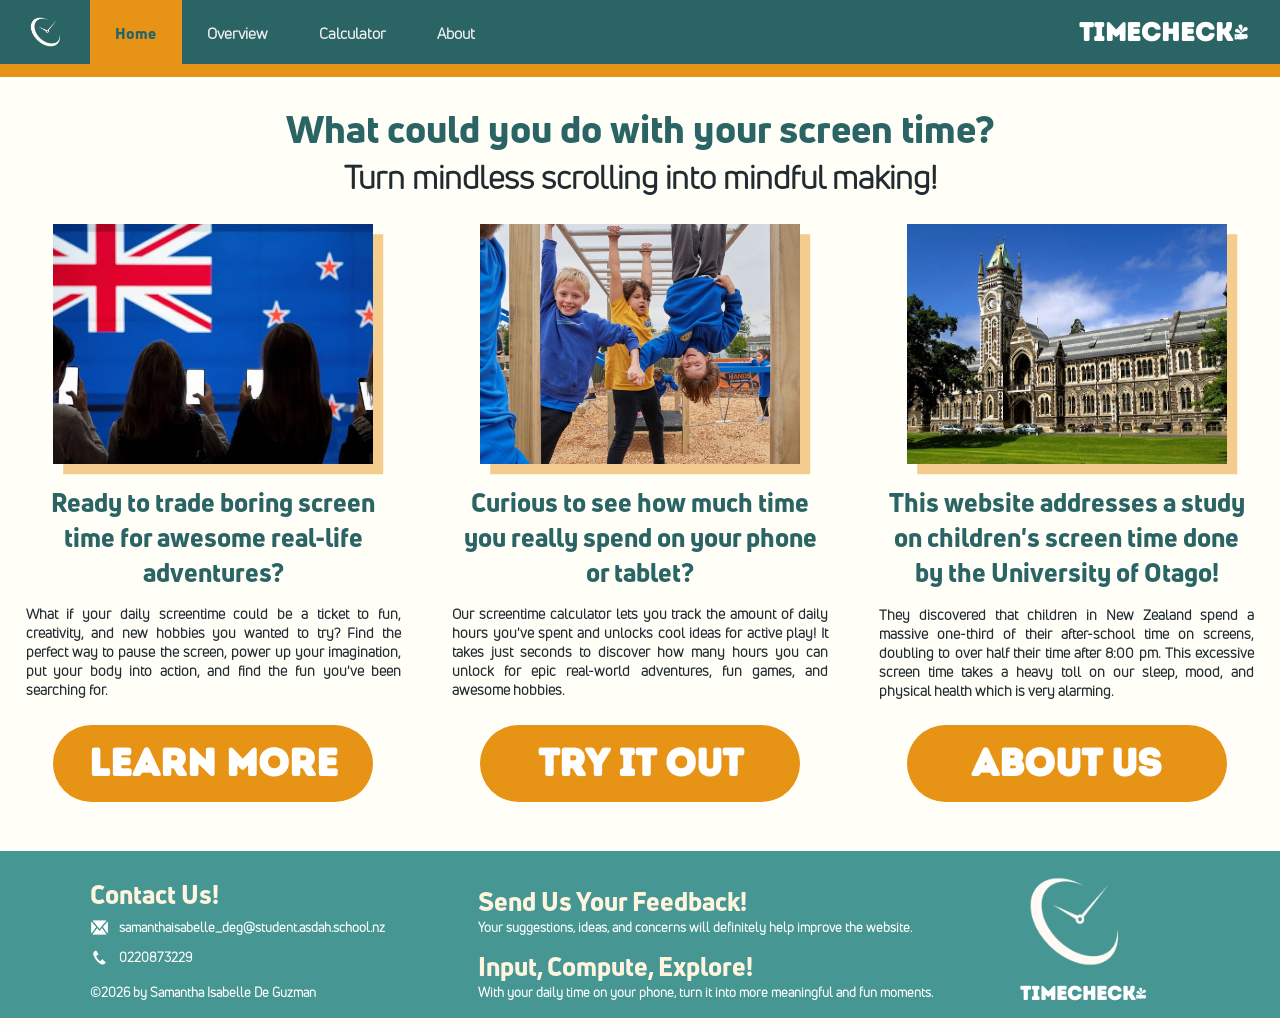
<file: index.html>
<!DOCTYPE html>
<html lang = "en">
    <head>
        <meta charset="UTF-8">
        <meta name="description" content="Digital Technologies Level 3 Project">
        <meta name="keywords" content="HTML, CSS, JavaScript">
        <meta name="author" content="Samantha Isabelle De Guzman">
        <meta name="viewport" content="width=device-width, initial-scale=1.0">
        <title>TimeCheck!</title>
        <link rel="stylesheet" href="styles.css">
        <link rel="icon" type="image/x-icon" href="images/TimeCheck!.png">
    </head>
    <body>
        <div class = "topnav">
            <img src = "images/logo.png" alt = "logo" class = "logo">
            <a href = "index.html" class = "active">Home</a>
            <a href = "overview.html">Overview</a>
            <a href = "calculator.html">Calculator</a>
            <a href = "about.html">About</a>
            <h1 class = "websiteName">TimeCheck!</h1>
        </div>
        <div> 
            <div class = "topnavBorder"></div>
            <h1>What could you do with your screen time?</h1>
            <p class = "message1">Turn mindless scrolling into mindful making!</p>
        </div>
        <div class = "flexContainer">
            <div class = "introductionBlock">
                <img src = "images/nzKidsOnPhone.png" alt = "nzkidsOnPhone" class = "nzKidsOnPhone">
                <h2>Ready to trade boring screen time for awesome real-life adventures?</h2>
                <p>
                    What if your daily screentime could be a ticket to fun, creativity, and new hobbies you wanted to try?
                    Find the perfect way to pause the screen, power up your imagination, put your body into action, and find the fun you've been searching for.
                </p>
                <h1 class = "button">
                    <a href = "overview.html">LEARN MORE</a>
                </h1>
            </div>
            <div class = "calculatorBlock">
                <img src = "images/threeKids.png" alt = "threeKids" class = "threeKids">
                <h2>Curious to see how much time you really spend on your phone or tablet? </h2>
                <p>
                    Our screentime calculator lets you track the amount of daily hours you've spent and unlocks cool ideas for active play! 
                    It takes just seconds to discover how many hours you can unlock for epic real-world adventures, fun games, and awesome hobbies.
                </p>
                <h1 class = "button">
                    <a href = "calculator.html">TRY IT OUT</a>
                </h1>
            </div>
            <div class = "aboutBlock">
                <img src = "images/aboutUs.png" alt = "aboutUs" class = "aboutUs">
                <h2>This website addresses a study on children's screen time done by the University of Otago!</h2>
                <p>
                    They discovered that children in New Zealand spend a massive one-third of their after-school time on screens, doubling to over half their time after 8:00 pm. 
                    This excessive screen time takes a heavy toll on our sleep, mood, and physical health which is very alarming.
                </p>
                <h1 class = "button">
                    <a href = "about.html">ABOUT US</a>
                </h1>
            </div>
        </div>
        <footer>
            <div class = "footerInfo">
                <h2 class = "smallHeading">Contact Us!</h2>
                <div class = "contactInfo">
                    <img src = "images/email.png" alt = "email" class = "emailIcon">
                    <p class = "contactInfo">samanthaisabelle_deg@student.asdah.school.nz<p>
                </div>
                <div class = "contactInfo">
                    <img src = "images/phone.png" alt = "phone" class = "phoneIcon">
                    <p class = "contactInfo">0220873229</p>
                </div>
                <p class = "copyrightInfo">©2026 by Samantha Isabelle De Guzman</p>
            </div>
            <div class = "footerRedirectory">
                <h2 class = "smallHeading"><a href = "about.html" class = "feedbackRedirect">Send Us Your Feedback!</a></h2>
                <p class = "feedbackDesc">Your suggestions, ideas, and concerns will definitely help improve the website.</p>
                <h2 class = "smallHeading">Input, Compute, Explore!</h2>
                <p class = "desc">With your daily time on your phone, turn it into more meaningful and fun moments.</p>
            </div>
            <img src = "images/logo.png" alt = "logo" class = "footerLogo">
            <h2 class = "websiteNameFooter">TimeCheck!</h2>
        </footer>
    </body>
</html>
</file>
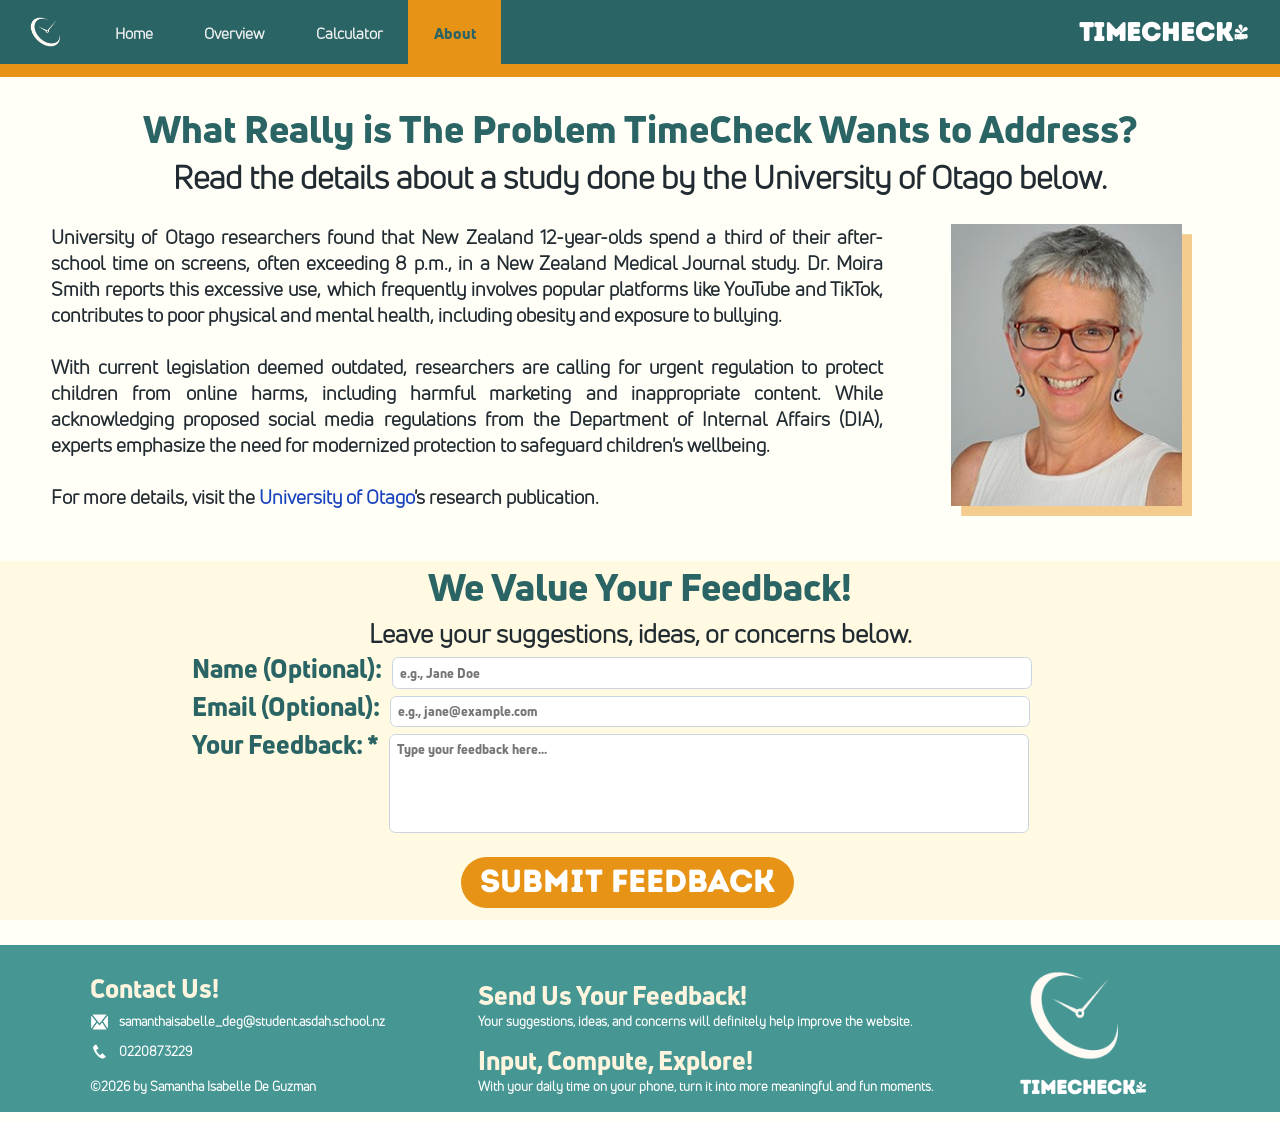
<file: about.html>
<!DOCTYPE html>
<html lang = "en">
    <head>
        <meta charset="UTF-8">
        <meta name="description" content="Digital Technologies Level 3 Project">
        <meta name="keywords" content="HTML, CSS, JavaScript">
        <meta name="author" content="Samantha Isabelle De Guzman">
        <meta name="viewport" content="width=device-width, initial-scale=1.0">
        <title>About | TimeCheck!</title>
        <link rel="stylesheet" href="styles.css">
        <link rel="icon" type="image/x-icon" href="images/TimeCheck!.png">
    </head>
    <body>
        <div class = "topnav">
            <img src = "images/logo.png" alt = "logo" class = "logo">
            <a href = "index.html">Home</a>
            <a href = "overview.html">Overview</a>
            <a href = "calculator.html">Calculator</a>
            <a href = "about.html" class = "active">About</a>
            <h1 class = "websiteName">TimeCheck!</h1>
        </div>
        <div> 
            <div class = "topnavBorder"></div>
            <h1>What Really is The Problem TimeCheck Wants to Address?</h1>
            <p class = "message1">Read the details about a study done by the University of Otago below.</p>
        </div>
        <div>
            <p class = "paragraph1">
                University of Otago researchers found that New Zealand 12-year-olds spend a third of their after-school time on screens, often exceeding 8 p.m., in a New Zealand Medical Journal study. 
                Dr. Moira Smith reports this excessive use, which frequently involves popular platforms like YouTube and TikTok, contributes to poor physical and mental health, including obesity and exposure to bullying.
                <br><br>
                With current legislation deemed outdated, researchers are calling for urgent regulation to protect children from online harms, including harmful marketing and inappropriate content. 
                While acknowledging proposed social media regulations from the Department of Internal Affairs (DIA), experts emphasize the need for modernized protection to safeguard children's wellbeing. 
                <br><br>
                For more details, visit the <a href = "https://www.otago.ac.nz/news/newsroom/kids-spending-one-third-of-after-school-time-on-screens-study-finds" target = "_blank" class = "otago">University of Otago</a>'s research publication.
            </p>
            <img src = "images/moiraSmith.jpg" alt = "moiraSmith" class = "moiraSmith">
        </div>
        <div class = "feedbackContainer">
            <h1>We Value Your Feedback!</h1>
            <p class = "message2">Leave your suggestions, ideas, or concerns below.</p>
            <form action = "https://formspree.io/f/xdenwken" method = "POST">
                <div class = "formGroup">
                    <label for = "userName">Name (Optional): </label>
                    <input type = "text" id = "userName" name = "name" placeholder = "e.g., Jane Doe">
                </div>
                <div class = "formGroup">
                    <label for = "userEmail">Email (Optional): </label>
                    <input type = "email" id = "userEmail" name = "email" placeholder = "e.g., jane@example.com">
                </div>
                <div class = "formGroup">
                    <label for = "userFeedback">Your Feedback: <span class = "required">*</span></label>
                    <textarea id = "userFeedback" name = "suggestion" rows = "5" required placeholder = "Type your feedback here..."></textarea>
                </div>
                <button type = "submit" class = "submitButton">Submit Feedback</button>
            </form>
        </div>
        <footer>
            <div class = "footerInfo">
                <h2 class = "smallHeading">Contact Us!</h2>
                <div class = "contactInfo">
                    <img src = "images/email.png" alt = "email" class = "emailIcon">
                    <p class = "contactInfo">samanthaisabelle_deg@student.asdah.school.nz<p>
                </div>
                <div class = "contactInfo">
                    <img src = "images/phone.png" alt = "phone" class = "phoneIcon">
                    <p class = "contactInfo">0220873229</p>
                </div>
                <p class = "copyrightInfo">©2026 by Samantha Isabelle De Guzman</p>
            </div>
            <div class = "footerRedirectory">
                <h2 class = "smallHeading"><a href = "about.html" class = "feedbackRedirect">Send Us Your Feedback!</a></h2>
                <p class = "feedbackDesc">Your suggestions, ideas, and concerns will definitely help improve the website.</p>
                <h2 class = "smallHeading">Input, Compute, Explore!</h2>
                <p class = "desc">With your daily time on your phone, turn it into more meaningful and fun moments.</p>
            </div>
            <img src = "images/logo.png" alt = "logo" class = "footerLogo">
            <h2 class = "websiteNameFooter">TimeCheck!</h2>
        </footer>
    </body>
</html>
</file>
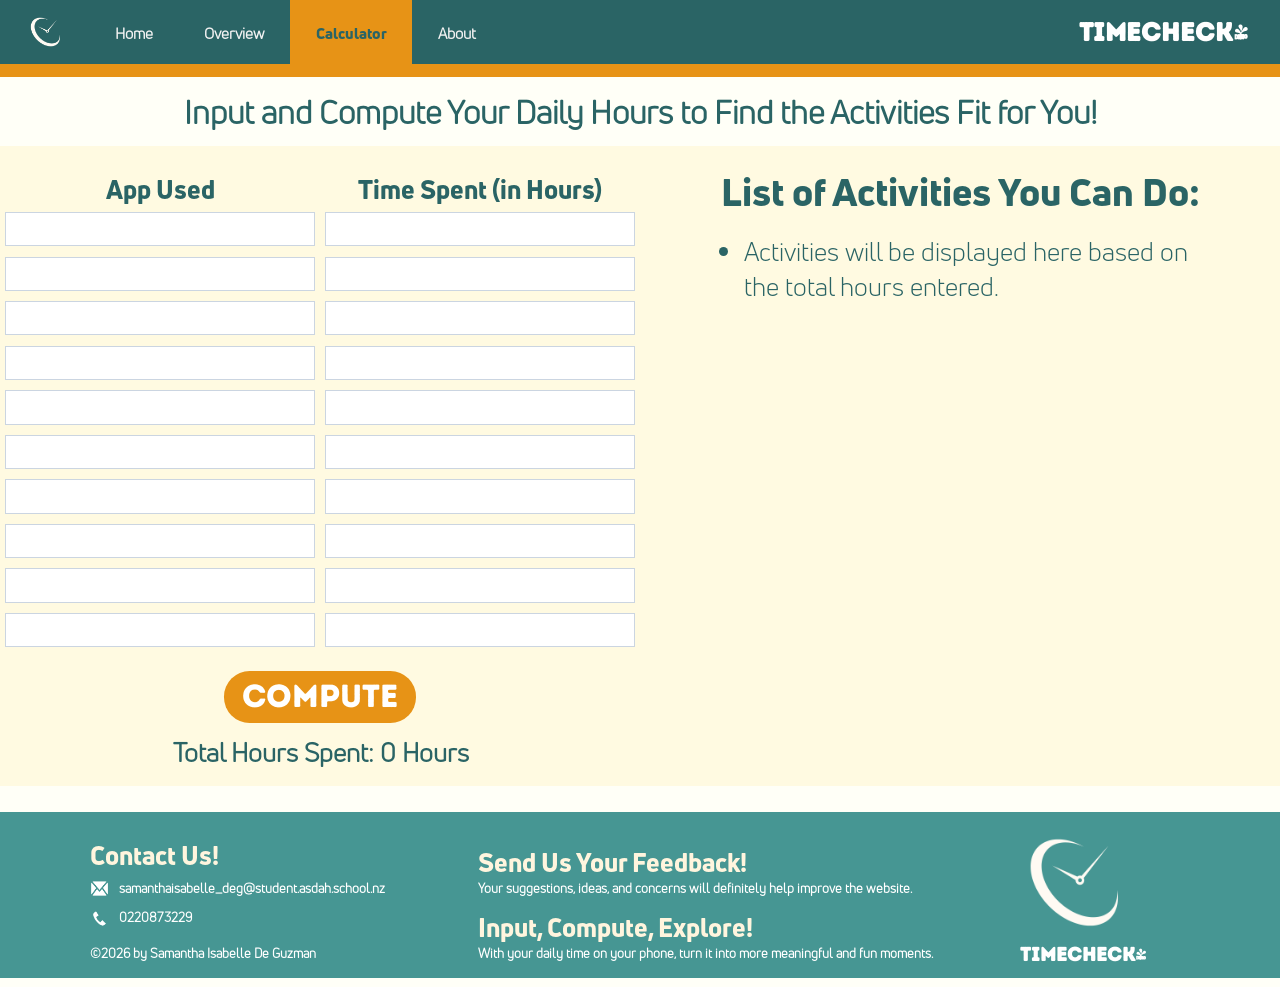
<file: calculator.html>
<!DOCTYPE html>
<html lang = "en">
    <head>
        <meta charset="UTF-8">
        <meta name="description" content="Digital Technologies Level 3 Project">
        <meta name="keywords" content="HTML, CSS, JavaScript">
        <meta name="author" content="Samantha Isabelle De Guzman">
        <meta name="viewport" content="width=device-width, initial-scale=1.0">
        <title>Calculator | TimeCheck!</title>
        <link rel="stylesheet" href="styles.css">
        <link rel="icon" type="image/x-icon" href="images/TimeCheck!.png">
        <script src="script.js"></script>
    </head>
    <body>
        <div class = "topnav">
            <img src = "images/logo.png" alt = "logo" class = "logo">
            <a href = "index.html">Home</a>
            <a href = "overview.html">Overview</a>
            <a href = "calculator.html" class = "active">Calculator</a>
            <a href = "about.html">About</a>
            <h1 class = "websiteName">TimeCheck!</h1>
        </div>
        <div>
            <div class = "topnavBorder"></div>
            <p class = "message3">Input and Compute Your Daily Hours to Find the Activities Fit for You!</p>
        </div>
        <div class = "flexContainer">
            <div class = "calculator">
                <table class = "editableTable">
                    <thead>
                        <tr>
                            <th>App Used</th>
                            <th>Time Spent (in Hours)</th>
                        </tr>
                    </thead>
                    <tbody>
                        <tr>
                            <td><input type = "text" name = "app1"></td>
                            <td><input type = "number" name = "hours1" class = "hourInput"></td>
                        </tr>
                        <tr>
                            <td><input type = "text" name = "app2"></td>
                            <td><input type = "number" name = "hours2" class = "hourInput"></td>
                        </tr>
                        <tr>
                            <td><input type = "text" name = "app3"></td>
                            <td><input type = "number" name = "hours3" class = "hourInput"></td>
                        </tr>
                        <tr>
                            <td><input type = "text" name = "app4"></td>
                            <td><input type = "number" name = "hours4" class = "hourInput"></td>
                        </tr>
                        <tr>
                            <td><input type = "text" name = "app5"></td>
                            <td><input type = "number" name = "hours5" class = "hourInput"></td>
                        </tr>
                        <tr>
                            <td><input type = "text" name = "app6"></td>
                            <td><input type = "number" name = "hours6" class = "hourInput"></td>
                        </tr>
                        <tr>
                            <td><input type = "text" name = "app7"></td>
                            <td><input type = "number" name = "hours7" class = "hourInput"></td>
                        </tr>
                        <tr>
                            <td><input type = "text" name = "app8"></td>
                            <td><input type = "number" name = "hours8" class = "hourInput"></td>
                        </tr>
                        <tr>
                            <td><input type = "text" name = "app9"></td>
                            <td><input type = "number" name = "hours9" class = "hourInput"></td>
                        </tr>
                        <tr>
                            <td><input type = "text" name = "app10"></td>
                            <td><input type = "number" name = "hours10" class = "hourInput"></td>
                        </tr>
                    </tbody>
                </table>
                <button class = "computeButton" type = "button" onclick = "computeTotal()">Compute</button>
                <p class = "totalHoursDisplay">Total Hours Spent: <span id = "totalHoursDisplay">0</span> Hours</p>
            </div>
            <div class = "activityList">
                <p class = "activityHeader">List of Activities You Can Do:</p>
                <div id = "activityDisplay">
                    <ul>
                        <li>Activities will be displayed here based on the total hours entered.</li>
                    </ul>
                </div>
            </div>
        </div>
        <footer>
            <div class = "footerInfo">
                <h2 class = "smallHeading">Contact Us!</h2>
                <div class = "contactInfo">
                    <img src = "images/email.png" alt = "email" class = "emailIcon">
                    <p class = "contactInfo">samanthaisabelle_deg@student.asdah.school.nz<p>
                </div>
                <div class = "contactInfo">
                    <img src = "images/phone.png" alt = "phone" class = "phoneIcon">
                    <p class = "contactInfo">0220873229</p>
                </div>
                <p class = "copyrightInfo">©2026 by Samantha Isabelle De Guzman</p>
            </div>
            <div class = "footerRedirectory">
                <h2 class = "smallHeading"><a href = "about.html" class = "feedbackRedirect">Send Us Your Feedback!</a></h2>
                <p class = "feedbackDesc">Your suggestions, ideas, and concerns will definitely help improve the website.</p>
                <h2 class = "smallHeading">Input, Compute, Explore!</h2>
                <p class = "desc">With your daily time on your phone, turn it into more meaningful and fun moments.</p>
            </div>
            <img src = "images/logo.png" alt = "logo" class = "footerLogo">
            <h2 class = "websiteNameFooter">TimeCheck!</h2>
        </footer>
    </body>
</html>
</file>
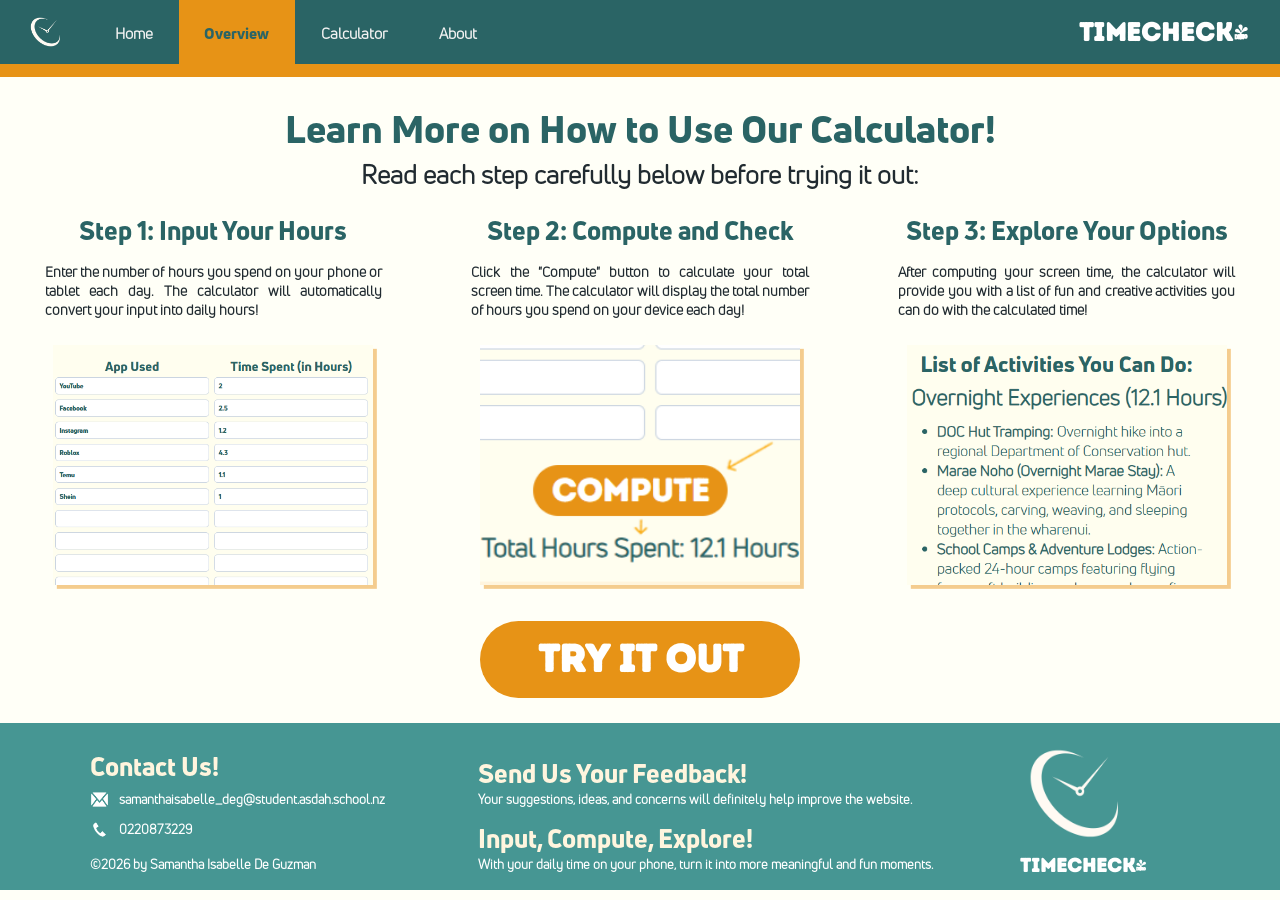
<file: overview.html>
<!DOCTYPE html>
<html lang = "en">
    <head>
        <meta charset="UTF-8">
        <meta name="description" content="Digital Technologies Level 3 Project">
        <meta name="keywords" content="HTML, CSS, JavaScript">
        <meta name="author" content="Samantha Isabelle De Guzman">
        <meta name="viewport" content="width=device-width, initial-scale=1.0">
        <title>Overview | TimeCheck!</title>
        <link rel="stylesheet" href="styles.css">
        <link rel="icon" type="image/x-icon" href="images/TimeCheck!.png">
    </head>
    <body>
        <div class = "topnav">
            <img src = "images/logo.png" alt = "logo" class = "logo">
            <a href = "index.html">Home</a>
            <a href = "overview.html" class = "active">Overview</a>
            <a href = "calculator.html">Calculator</a>
            <a href = "about.html">About</a>
            <h1 class = "websiteName">TimeCheck!</h1>
        </div>
        <div>
            <div class = "topnavBorder"></div>
            <h1>Learn More on How to Use Our Calculator!</h1>
            <p class = "message2">Read each step carefully below before trying it out:</p>
        </div>
        <div class = "flexContainer">
            <div class = "stepBlock">
                <h2>Step 1: Input Your Hours</h2>
                <p>
                    Enter the number of hours you spend on your phone or tablet each day.  
                    The calculator will automatically convert your input into daily hours!
                </p>
                <img src = "images/step1.png" alt = "step1" class = "stepImage">
            </div>
            <div class = "stepBlock">
                <h2>Step 2: Compute and Check</h2>
                <p>
                    Click the "Compute" button to calculate your total screen time. 
                    The calculator will display the total number of hours you spend on your device each day!
                </p>
                <img src = "images/step2.png" alt = "step2" class = "stepImage">
            </div>
            <div class = "stepBlock">
                <h2>Step 3: Explore Your Options</h2>
                <p>
                    After computing your screen time, the calculator will provide you with a list of fun and creative activities you can do with the calculated time!
                </p>
                <img src = "images/step3.png" alt = "step3" class = "stepImage">
            </div>
        </div>
        <div>
            <h1 class = "button">
                    <a href = "calculator.html">TRY IT OUT</a>
            </h1>
        </div>
        <footer>
            <div class = "footerInfo">
                <h2 class = "smallHeading">Contact Us!</h2>
                <div class = "contactInfo">
                    <img src = "images/email.png" alt = "email" class = "emailIcon">
                    <p class = "contactInfo">samanthaisabelle_deg@student.asdah.school.nz<p>
                </div>
                <div class = "contactInfo">
                    <img src = "images/phone.png" alt = "phone" class = "phoneIcon">
                    <p class = "contactInfo">0220873229</p>
                </div>
                <p class = "copyrightInfo">©2026 by Samantha Isabelle De Guzman</p>
            </div>
            <div class = "footerRedirectory">
                <h2 class = "smallHeading"><a href = "about.html" class = "feedbackRedirect">Send Us Your Feedback!</a></h2>
                <p class = "feedbackDesc">Your suggestions, ideas, and concerns will definitely help improve the website.</p>
                <h2 class = "smallHeading">Input, Compute, Explore!</h2>
                <p class = "desc">With your daily time on your phone, turn it into more meaningful and fun moments.</p>
            </div>
            <img src = "images/logo.png" alt = "logo" class = "footerLogo">
            <h2 class = "websiteNameFooter">TimeCheck!</h2>
        </footer>
    </body>
</html>
</file>
<file: styles.css>
@font-face {
  font-family: textFont;
  src: url('fonts/Uni-Neue-Book.woff2') format('woff2');
}

@font-face {
  font-family: textFontHeavy;
  src: url('fonts/Uni-Neue-Heavy.woff2') format('woff2');
}

@font-face {
  font-family: headerFont;
  src: url('fonts/intro-rust-base.otf') format('opentype');
}

@keyframes fadeInUp {
  0% {
    opacity: 0;
    transform: translateY(30px);
  }
  100% {
    opacity: 1;
    transform: translateY(0);
  }
}



body {
  background-color: rgb(255, 255, 247);
  margin: 0;
  padding: 0;
  height: 30vw;
}

h1 {
  color: rgb(42, 100, 101);
  font-family: textFontHeavy;
  text-align: center;
  font-size: 3vw;
  margin-bottom: 0%;
  animation-name: fadeInUp;
  animation-duration: 0.6s;
  animation-timing-function: ease-out;
  animation-fill-mode: both;
}

h2 {
  color: rgb(42, 100, 101);
  font-family: textFontHeavy;
  text-align: center;
  font-size: 2vw;
  margin-bottom: 0%;
}

.smallHeading {
  color: rgb(255, 245, 222);
  font-family: textFontHeavy;
  font-size: 2vw;
  margin-top: 0vw;
  text-align: left;
}

p {
  color: rgb(33, 43, 49);
  font-family: textFont;
  font-weight: bold;
  text-align: justify;
  font-size: 1.1vw;
  margin-bottom: 2vw;
}

.topnav {
  background-color: rgb(42, 100, 101);
  overflow: hidden;
  height: 5vw;
  width: 100vw;
}

.topnav a {
  float: left;
  color: #f2f2f2;
  text-align: center;
  padding: 1.8vw 2vw;
  text-decoration: none;
  font-size: 1.2vw;
  font-family: textFont;
  font-weight: bold;
}

.topnav a:hover {
  color: rgb(255, 245, 222);
  font-weight: bold;
  font-family: textFontHeavy;
}

.topnav a.active {
  background-color: rgb(231, 147, 22);
  font-weight: bold;
  font-family: textFontHeavy;
  color: rgb(42, 100, 101);
}

.topnavBorder {
  background-color: rgb(231, 147, 22);
  height: 1vw;
  width: 100vw;
}

.logo {
  float: left;
  width: 5vw;
  height: 3vw;
  margin: 1vw;
}

.websiteName {
  color: white;
  font-size: 2vw;
  font-family: headerFont;
  float: right;
  padding: 0.01vw 2.5vw;
  animation: none;
}

.websiteNameFooter {
  color: white;
  font-size: 1.5vw;
  font-family: headerFont;
  position: absolute;
  right: 14.5vw;
  bottom: 1vw;
  margin-top: 0vw;
}

.message1 {
  text-align: center;
  font-size: 2.5vw;
  margin-top: 0%;
  animation-name: fadeInUp;
  animation-duration: 0.75s;
  animation-timing-function: ease-out;
  animation-fill-mode: both;
}

.message2 {
  text-align: center;
  font-size: 2vw;
  margin-top: 0.2vw;
  margin-bottom: 0vw;
  animation-name: fadeInUp;
  animation-duration: 0.75s;
  animation-timing-function: ease-out;
  animation-fill-mode: both;
}

.message3 {
  text-align: center;
  font-size: 2.5vw;
  margin-top: 1vw;
  margin-bottom: 1vw;
  color: rgb(42, 100, 101);
  animation-name: fadeInUp;
  animation-duration: 1s;
  animation-timing-function: ease-out;
  animation-fill-mode: both;
}


.flexContainer {
  display: flex;
  flex-direction: row;
  align-items: center;
}

.introductionBlock, .calculatorBlock, .aboutBlock {
  flex: 1;
  margin: 0 2vw 2vw 2vw;
  width: 30vw;
  height: 45vw;
}

.introductionBlock {
  animation-name: fadeInUp;
  animation-duration: 1s;
  animation-timing-function: ease-out;
  animation-fill-mode: both;
}

.calculatorBlock {
  animation-name: fadeInUp;
  animation-duration: 1.5s;
  animation-timing-function: ease-out;
  animation-fill-mode: both;
}

.aboutBlock {
  animation-name: fadeInUp;
  animation-duration: 2s;
  animation-timing-function: ease-out;
  animation-fill-mode: both;
}

.stepBlock {
  flex: 1;
  margin: 0 3.5vw 3.5vw 3.5vw;
  width: 25vw;
  height: 30vw;
  animation-name: fadeInUp;
  animation-duration: 1s;
  animation-timing-function: ease-out;
  animation-fill-mode: both;
}

.nzKidsOnPhone, .threeKids, .aboutUs {
  width: 25vw;
  align-self: center;
  display: block;
  margin-left: auto;
  margin-right: auto;
  box-shadow: 0.8vw 0.8vw rgba(231, 147, 22, 0.466);
}

.stepImage {
  width: 25vw;
  align-self: center;
  display: block;
  margin-left: auto;
  margin-right: auto;
  box-shadow: 0.3vw 0.3vw rgba(231, 147, 22, 0.466);
}

@media (max-width: 1050px) {
  .flexContainer {
    flex-direction: column; 
  }
}

.button {
  background-color: rgb(231, 147, 22);
  font-family: headerFont;
  width: 25vw;
  height: 6vw;
  border-radius: 3vw;
  text-align: center;
  margin: auto;
  line-height: 6vw; 
}

.button a {
  text-decoration: none;
  color: white;
  padding: 1.5vw;
  
}

.button a:hover {
  font-size: 3.2vw;
}

.calculator{
  flex: 0.5;
  width: 50vw;
  height: 50vw;
  background-color: rgb(255, 250, 225);
  display: inline-block;
  animation-name: fadeInUp;
  animation-duration: 1s;
  animation-timing-function: ease-out;
  animation-fill-mode: both;
}

.editableTable {
  width: 50vw;
  height: 30vw;
  border-collapse: collapse;
  overflow: hidden;
  align-items: center;
}

.editableTable th {
  font-family: textFontHeavy;
  font-size: 2vw;
  color: rgb(42, 100, 101);
  padding: 2vw 2vw 0vw 2vw;
}


.editableTable td {
  padding: 0.2vw;
  align-items: center;
}

.editableTable input {
  width: 24.2vw;
  padding: 0.6vw;
  margin: 0.2vw;
  border: 1px solid #cbd5e1;
  font-size: 1vw;
  font-family: textFontHeavy;
  color: rgb(42, 100, 101);
  background-color: #ffffff;
  box-sizing: border-box;
  transition: all 0.2s ease;
}

.computeButton {
  background-color: rgb(231, 147, 22);
  color: white;;
  font-family: headerFont;
  font-size: 2.5vw;;
  width: 15vw;
  height: 4vw;
  border: none;
  border-radius: 2vw;
  text-align: center;
  margin: 1.5vw 0.5vw 0.5vw 17.5vw;
  line-height: 2vw; 
}

.computeButton:hover {
  font-size: 2.7vw;
}

.totalHoursDisplay {
  margin: 0.5vw 0vw 0vw 13.5vw;
  font-size: 2vw;
  font-weight: bold;
  color: rgb(42, 100, 101);
}

.activityList {
  flex: 0.5;
  width: 50vw;
  height: 50vw;
  background-color: rgb(255, 250, 225);
  display: block;
  animation-name: fadeInUp;
  animation-duration: 1s;
  animation-timing-function: ease-out;
  animation-fill-mode: both;
}

.activityHeader {
  width: 50vw;
  font-family: textFontHeavy;
  font-size: 3vw;
  color: rgb(42, 100, 101);
  text-align: center;
  margin-bottom: 0.5vw;
  margin-top: 1.5vw;
}

.activitiesHeader {
  color: rgb(42, 100, 101);
  font-family: textFont;
  font-weight: bold;
  font-size: 3vw;
  margin-left: 5vw;
}

li {
  font-family: textFont;
  font-size: 2vw;
  color: rgb(42, 100, 101);
  width: 37vw;
  margin-left: 5vw;
}

.paragraph1 {
  width: 65vw;
  font-size: 1.5vw;
  text-align: justify;
  margin-left: 4vw;
  margin-top: 0vw;
  display: inline-block;
  vertical-align: top;
  animation-name: fadeInUp;
  animation-duration: 1s;
  animation-timing-function: ease-out;
  animation-fill-mode: both;
}

.otago {
  color: rgb(25, 67, 190);
  text-decoration: none;
}

.moiraSmith {
  width: 18vw;
  height: 22vw;
  margin-left: 5vw;
  display: inline-block;
  box-shadow: 0.8vw 0.8vw rgba(231, 147, 22, 0.466);
  animation-name: fadeInUp;
  animation-duration: 1s;
  animation-timing-function: ease-out;
  animation-fill-mode: both;
}

label {
  font-family: textFontHeavy;
  font-size: 2vw;
  color: rgb(42, 100, 101);
  margin-left: 15vw;
  display: inline-block;
  vertical-align: top;
}

#userName, input[type="email"], textarea {
  width: 50vw;
  padding: 0.5vw;
  margin: 0.5vw 0vw 0vw 0.5vw;
  border: 1px solid #cbd5e1;
  border-radius: 0.5vw;
  font-size: 1vw;
  font-family: textFontHeavy;
  color: rgb(42, 100, 101);
  background-color: #ffffff;
  box-sizing: border-box;
  display: inline-block;
}

textarea {
  resize: none;
}

.submitButton {
  background-color: rgb(231, 147, 22);
  color: white;;
  font-family: headerFont;
  font-size: 2.5vw;;
  width: 26vw;
  height: 4vw;
  border: none;
  border-radius: 2vw;
  align-self: center;
  margin: 1.5vw 0.5vw 0.5vw 36vw;
  line-height: 2vw; 
}

.submitButton:hover {
  font-size: 2.7vw;
}

footer {
  background-color: rgb(70, 150, 147);
  position: relative;
  left: 0;
  bottom: 0;
  height: 9vw;
  width: 100vw;
  padding: 2vw;
  margin-top: 2vw;
}

.footerInfo {
  display: inline-block;
  width: 30vw;
  margin-left: 5vw;;
}


.footerLogo {
  width: 15vw;
  height: 9vw;
  position: absolute;
  right: 12.7vw;
  bottom: 3vw;
}

div.contactInfo {
  width: 30vw;
  height: 2vw;
  margin: 0%;
  display: inline-block;
}

p.contactInfo {
  display: inline-block;
  vertical-align: middle;
  color: white;
  font-size: 1vw;
  width: 20vw;
  height: 1.8vw;
  text-align: left;
  margin-bottom: 0.5vw;
  margin-top: 0%;
}

.emailIcon, .phoneIcon {
  display: inline-block;
  width: 1.5vw;
  height: 1.5vw;
  margin-right: 0.5vw;
  margin-top: 0.5vw;
  position: relative;
}

div.footerRedirectory {
  display: inline-block;
  width: 30vw;
}

.feedbackContainer {
  background-color: rgb(255, 250, 225);
  height: 28vw;
  animation-name: fadeInUp;
  animation-duration: 2s;
  animation-timing-function: ease-out;
  animation-fill-mode: both;
}

.feedbackRedirect {
  text-decoration: none;
  color: rgb(255, 245, 222);
}

.feedbackDesc {
  color: white;
  font-size: 1vw;
  width: 40vw;
  margin: 0vw 0vw 1vw 0vw;

}

.desc {
  color: white;
  font-size: 1vw;
  width: 40vw;
  margin: 0vw;

}

p.copyrightInfo {
  color: white;
  font-size: 1vw;
  width: 20vw;
}
</file>
